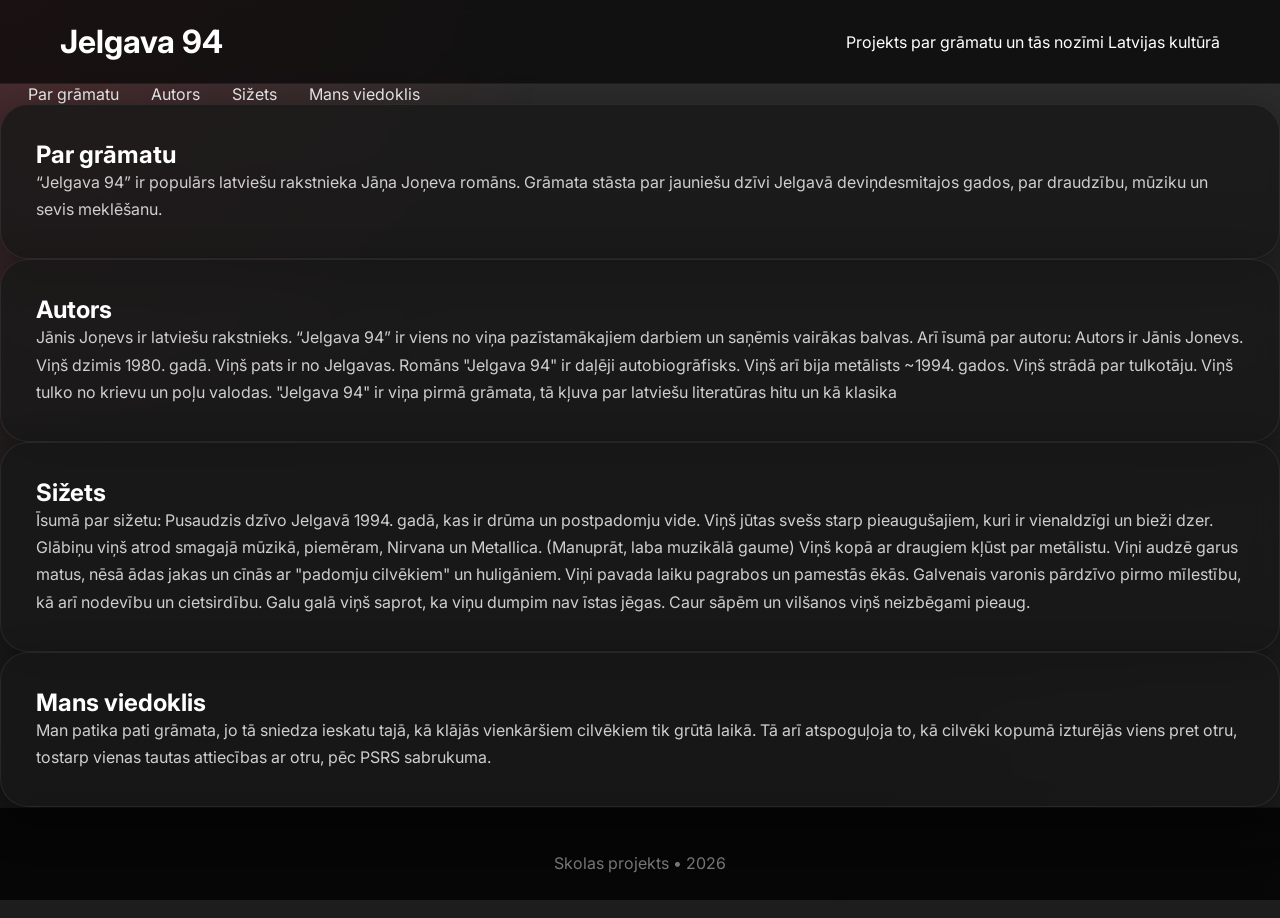
<file: docs/index.html>
<!DOCTYPE html>
<html lang="lv">

<head>
  <meta charset="UTF-8" />
  <meta name="viewport" content="width=device-width, initial-scale=1.0" />
  <meta name="theme-color" content="#111" />
  
  <title>Jelgava 94</title>

  <link rel="stylesheet" href="style.css" />
</head>

<body class="site">
  <header>
    <h1>Jelgava 94</h1>
    <p>Projekts par grāmatu un tās nozīmi Latvijas kultūrā</p>
  </header>

  <nav>
    <a href="#about">Par grāmatu</a>
    <a href="#author">Autors</a>
    <a href="#story">Sižets</a>
    <a href="#opinion">Mans viedoklis</a>
  </nav>

  <main>
    <section id="about" class="card">
      <h2>Par grāmatu</h2>
      <p>
        “Jelgava 94” ir populārs latviešu rakstnieka Jāņa Joņeva romāns.
        Grāmata stāsta par jauniešu dzīvi Jelgavā deviņdesmitajos gados,
        par draudzību, mūziku un sevis meklēšanu.
      </p>
    </section>

    <section id="author" class="card">
      <h2>Autors</h2>
      <p>
        Jānis Joņevs ir latviešu rakstnieks. “Jelgava 94” ir viens no viņa
        pazīstamākajiem darbiem un saņēmis vairākas balvas.
        Arī īsumā par autoru:
        Autors ir Jānis Jonevs.
        Viņš dzimis 1980. gadā.
        Viņš pats ir no Jelgavas.
        Romāns "Jelgava 94" ir daļēji autobiogrāfisks.
        Viņš arī bija metālists ~1994. gados.
        Viņš strādā par tulkotāju.
        Viņš tulko no krievu un poļu valodas.
        "Jelgava 94" ir viņa pirmā grāmata, tā kļuva par latviešu literatūras hitu un kā klasika
      </p>
    </section>

    <section id="story" class="card">
      <h2>Sižets</h2>
      <p>
        Īsumā par sižetu:
        Pusaudzis dzīvo Jelgavā 1994. gadā, kas ir drūma un postpadomju vide.
        Viņš jūtas svešs starp pieaugušajiem, kuri ir vienaldzīgi un bieži dzer.
        Glābiņu viņš atrod smagajā mūzikā, piemēram, Nirvana un Metallica. (Manuprāt, laba muzikālā gaume)
        Viņš kopā ar draugiem kļūst par metālistu.
        Viņi audzē garus matus, nēsā ādas jakas un cīnās ar "padomju cilvēkiem" un huligāniem.
        Viņi pavada laiku pagrabos un pamestās ēkās.
        Galvenais varonis pārdzīvo pirmo mīlestību, kā arī nodevību un cietsirdību.
        Galu galā viņš saprot, ka viņu dumpim nav īstas jēgas.
        Caur sāpēm un vilšanos viņš neizbēgami pieaug.
      </p>
    </section>

    <section id="opinion" class="card">
      <h2>Mans viedoklis</h2>
      <p>
        Man patika pati grāmata, jo tā sniedza ieskatu tajā, kā klājās vienkāršiem cilvēkiem tik grūtā laikā.
Tā arī atspoguļoja to, kā cilvēki kopumā izturējās viens pret otru, tostarp vienas tautas attiecības ar otru, pēc PSRS sabrukuma.
      </p>
    </section>
  </main>

  <footer>
    <p>Skolas projekts • 2026</p>
  </footer>

  <script src="script.js"></script>
</body>
</html>
</file>
<file: docs/style.css>
@import url('https://fonts.googleapis.com/css2?family=Inter:wght@300;400;600;700&family=Oswald:wght@400;600&display=swap');

* {
    margin: 0;
    padding: 0;
    box-sizing: border-box;
}

html {
    scroll-behavior: smooth;
}

body {
    font-family: 'Inter', sans-serif;
    color: white;

    background:
        linear-gradient(rgba(0,0,0,0.82), rgba(0,0,0,0.92)),
        url('https://images.unsplash.com/photo-1493225457124-a3eb161ffa5f?q=80&w=2070&auto=format&fit=crop');

    background-size: cover;
    background-position: center;
    background-attachment: fixed;

    overflow-x: hidden;
}

/* атмосферное затемнение */
body::before {
    content: "";
    position: fixed;
    inset: 0;

    background:
        radial-gradient(circle at top left, rgba(214,40,57,0.18), transparent 35%),
        radial-gradient(circle at bottom right, rgba(255,255,255,0.04), transparent 30%);

    pointer-events: none;
    z-index: -1;
}

/* верхнее меню */
header {
    position: sticky;
    top: 0;

    display: flex;
    justify-content: space-between;
    align-items: center;

    padding: 22px 60px;

    background: rgba(8,8,8,0.72);
    backdrop-filter: blur(14px);

    border-bottom: 1px solid rgba(255,255,255,0.06);

    z-index: 1000;
}

/* логотип */
.logo {
    font-size: 34px;
    font-family: 'Oswald', sans-serif;

    letter-spacing: 4px;

    color: #d62839;

    text-shadow:
        0 0 20px rgba(214,40,57,0.45);
}

/* ссылки меню */
nav a {
    color: #ededed;
    text-decoration: none;

    margin-left: 28px;

    position: relative;

    transition:
        color 0.35s ease,
        transform 0.35s ease;
}

/* линия под ссылкой */
nav a::after {
    content: "";

    position: absolute;

    left: 0;
    bottom: -6px;

    width: 0%;
    height: 2px;

    background: #d62839;

    transition: 0.35s;
}

/* hover ссылок */
nav a:hover {
    color: #d62839;
    transform: translateY(-2px);
}

nav a:hover::after {
    width: 100%;
}

/* главный экран */
.hero {
    height: 100vh;

    display: flex;
    justify-content: center;
    align-items: center;

    text-align: center;

    padding: 40px;
}

/* центральный блок */
.hero-content {
    max-width: 900px;

    padding: 55px;

    background: rgba(20,20,20,0.48);

    border-radius: 30px;

    border: 1px solid rgba(255,255,255,0.07);

    backdrop-filter: blur(18px);

    box-shadow:
        0 20px 60px rgba(0,0,0,0.65),
        0 0 40px rgba(214,40,57,0.12);
}

/* заголовок */
.hero-content h1 {
    font-size: 110px;

    font-family: 'Oswald', sans-serif;

    letter-spacing: 6px;

    margin-bottom: 25px;

    text-shadow:
        0 0 20px rgba(255,255,255,0.08),
        0 0 45px rgba(214,40,57,0.22);
}

/* текст */
.hero-content p {
    font-size: 20px;

    color: #d5d5d5;

    line-height: 1.8;
}

/* секции */
section {
    padding: 120px 10%;
}

/* заголовки */
.section-title {
    font-size: 52px;

    font-family: 'Oswald', sans-serif;

    text-align: center;

    margin-bottom: 60px;

    color: #d62839;

    text-shadow:
        0 0 20px rgba(214,40,57,0.25);
}

/* сетка карточек */
.cards {
    display: grid;

    grid-template-columns: repeat(auto-fit, minmax(300px, 1fr));

    gap: 35px;
}

/* карточка */
.card {
    background: rgba(24,24,24,0.78);

    border-radius: 28px;

    padding: 35px;

    border: 1px solid rgba(255,255,255,0.07);

    backdrop-filter: blur(12px);

    transition: 0.4s;

    box-shadow:
        0 15px 40px rgba(0,0,0,0.45);
}

/* hover карточек */
.card:hover {
    transform:
        translateY(-10px)
        scale(1.02);

    border-color: rgba(214,40,57,0.35);

    box-shadow:
        0 30px 60px rgba(0,0,0,0.65),
        0 0 35px rgba(214,40,57,0.14);
}

/* заголовки карточек */
.card h3 {
    font-size: 28px;

    margin-bottom: 18px;
}

/* текст карточек */
.card p {
    color: #cfcfcf;

    line-height: 1.7;
}

/* живая кнопка */
.btn {
    display: inline-block;

    margin-top: 25px;
    padding: 16px 36px;

    background: linear-gradient(135deg, #d62839, #7f0000);

    color: white;
    text-decoration: none;

    border-radius: 16px;

    font-weight: 700;
    letter-spacing: 1px;

    position: relative;
    overflow: hidden;

    transition: 0.35s;

    box-shadow:
        0 10px 25px rgba(214,40,57,0.35),
        inset 0 0 12px rgba(255,255,255,0.05);
}

/* свет на кнопке */
.btn::before {
    content: "";

    position: absolute;

    top: 0;
    left: -120%;

    width: 100%;
    height: 100%;

    background: linear-gradient(
        120deg,
        transparent,
        rgba(255,255,255,0.25),
        transparent
    );

    transition: 0.65s;
}

/* hover кнопки */
.btn:hover {
    transform:
        translateY(-4px)
        scale(1.05);

    box-shadow:
        0 20px 40px rgba(214,40,57,0.45),
        0 0 35px rgba(214,40,57,0.22);
}

/* движение света */
.btn:hover::before {
    left: 120%;
}

/* нажатие */
.btn:active {
    transform: scale(0.97);
}

/* футер */
footer {
    text-align: center;

    padding: 45px;

    background: rgba(5,5,5,0.9);

    border-top: 1px solid rgba(255,255,255,0.06);

    color: #777;
}

/* скролл */
::-webkit-scrollbar {
    width: 10px;
}

::-webkit-scrollbar-track {
    background: #0f0f0f;
}

::-webkit-scrollbar-thumb {
    background: #d62839;
    border-radius: 30px;
}

/* телефон */
@media (max-width: 768px) {

    header {
        flex-direction: column;
        gap: 15px;
        padding: 20px;
    }

    .hero-content {
        padding: 35px;
    }

    .hero-content h1 {
        font-size: 60px;
    }

    .hero-content p {
        font-size: 16px;
    }

    .section-title {
        font-size: 38px;
    }

}
</file>
